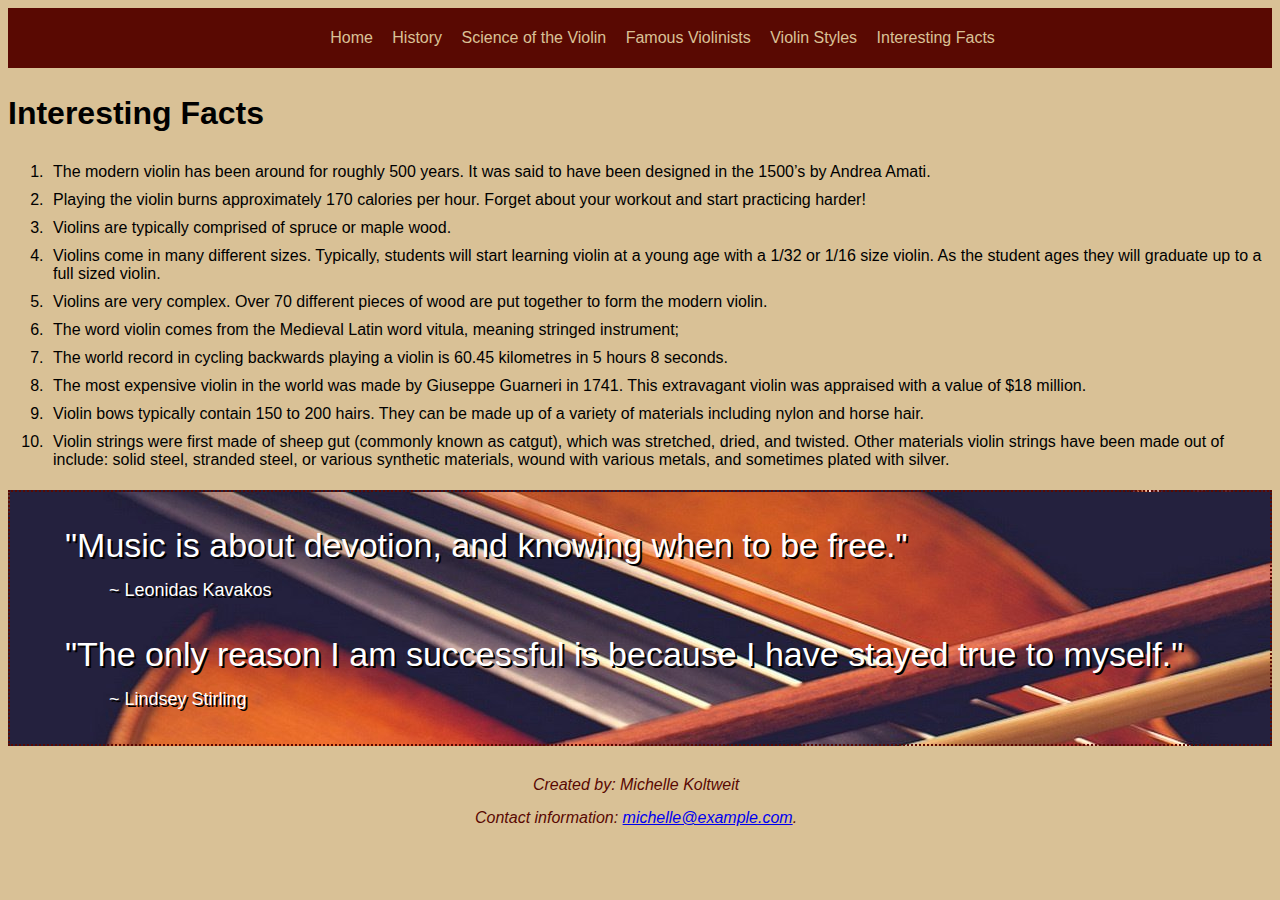
<file: facts.html>
<!DOCTYPE html>
<html lang="en">
        <head>
            <!--REQUIRED 12/9/19 title--> 
            <title>Facts About Violins</title>
            <meta charset="UTF-8">
            <!--REQUIRED 12/9/19 description-->
            <meta name="description" content="Interesting facts about violins">
            <!--REQUIRED 12/9/19 keywords-->
            <meta name="keywords" content="violin, science, music, strings, violinists, facts, interesting">
            <!--REQUIRED 12/9/19 author-->
            <meta name="author" content="Michelle Koltweit">
            <!--REQUIRED 12/9/19 viewport-->
            <meta name="viewport" content="width=device-width, initial-scale=1.0">
            <link href="styles.css" rel="stylesheet" />
        </head>
        
    

    <body>
        <!--REQUIRED 12/9/19 navigation bar-->
        <nav>
            <ul>
                <li><a href="index.html">Home</a></li>
                <li><a href="history.html">History</a></li>
                <li><a href="science.html">Science of the Violin</a></li>
                <li><a href="violinists.html">Famous Violinists</a></li>
                <li><a href="styles.html">Violin Styles</a></li>
                <li><a href="facts.html">Interesting Facts</a></li>
            </ul>
        </nav>
        <!--Main body of page-->
       <main>
           <section class="factsList">
               <h2>Interesting Facts</h2>
                    <ol>
                        <li>The modern violin has been around for roughly 500 years. It was said to have been designed in the 1500’s 
                            by Andrea Amati.</li>
                        <li>Playing the violin burns approximately 170 calories per hour. Forget about your workout and start practicing 
                            harder!</li>
                        <li>Violins are typically comprised of spruce or maple wood.</li>
                        <li>Violins come in many different sizes. Typically, students will start learning violin at a young age with a 
                            1/32 or 1/16 size violin. As the student ages they will graduate up to a full sized violin.</li>
                        <li>Violins are very complex. Over 70 different pieces of wood are put together to form the modern violin.</li>
                        <li>The word violin comes from the Medieval Latin word vitula, meaning stringed instrument;</li>
                        <li>The world record in cycling backwards playing a violin is 60.45 kilometres in 5 hours 8 seconds.</li>
                        <li>The most expensive violin in the world was made by Giuseppe Guarneri in 1741. This extravagant violin was 
                            appraised with a value of $18 million.</li>
                        <li>Violin bows typically contain 150 to 200 hairs. They can be made up of  a variety of materials including 
                            nylon and horse hair.</li>
                        <li>Violin strings were first made of sheep gut (commonly known as catgut), which was stretched, dried, and 
                            twisted. Other materials violin strings have been made out of include: solid steel, stranded steel, or 
                            various synthetic materials, wound with various metals, and sometimes plated with silver.</li>
                    </ol>
               <article>
                   <div class="quotes">
                       <div class="quote">
                            <!--REQUIRED 12/9/19 blockquote -->
                            <blockquote>
                                <p>"Music is about devotion, and knowing when to be free."</p>
                                <p class="factName"> ~ Leonidas Kavakos</p>
                            </blockquote>
                        </div>
                        <div class="quote">
                            <!--REQUIRED 12/9/19 blockquote -->
                            <blockquote>
                                <p>"The only reason I am successful is because I have stayed true to myself."</p>
                                    <p class="factName"> ~ Lindsey Stirling</p>
                            </blockquote>
                        </div>
                    </div>

               </article>

           </section>
       </main>
       <!--REQUIRED 11/11/19 footer-->
       <footer>
        <!-- REQIRED 12/8/19 address -->
        <address>
            <p>Created by: Michelle Koltweit</p>
            <p>Contact information: <a href="mailto:someone@example.com">
            michelle@example.com</a>.</p>
        </address>
      </footer> 
    </body>

</html>
</file>
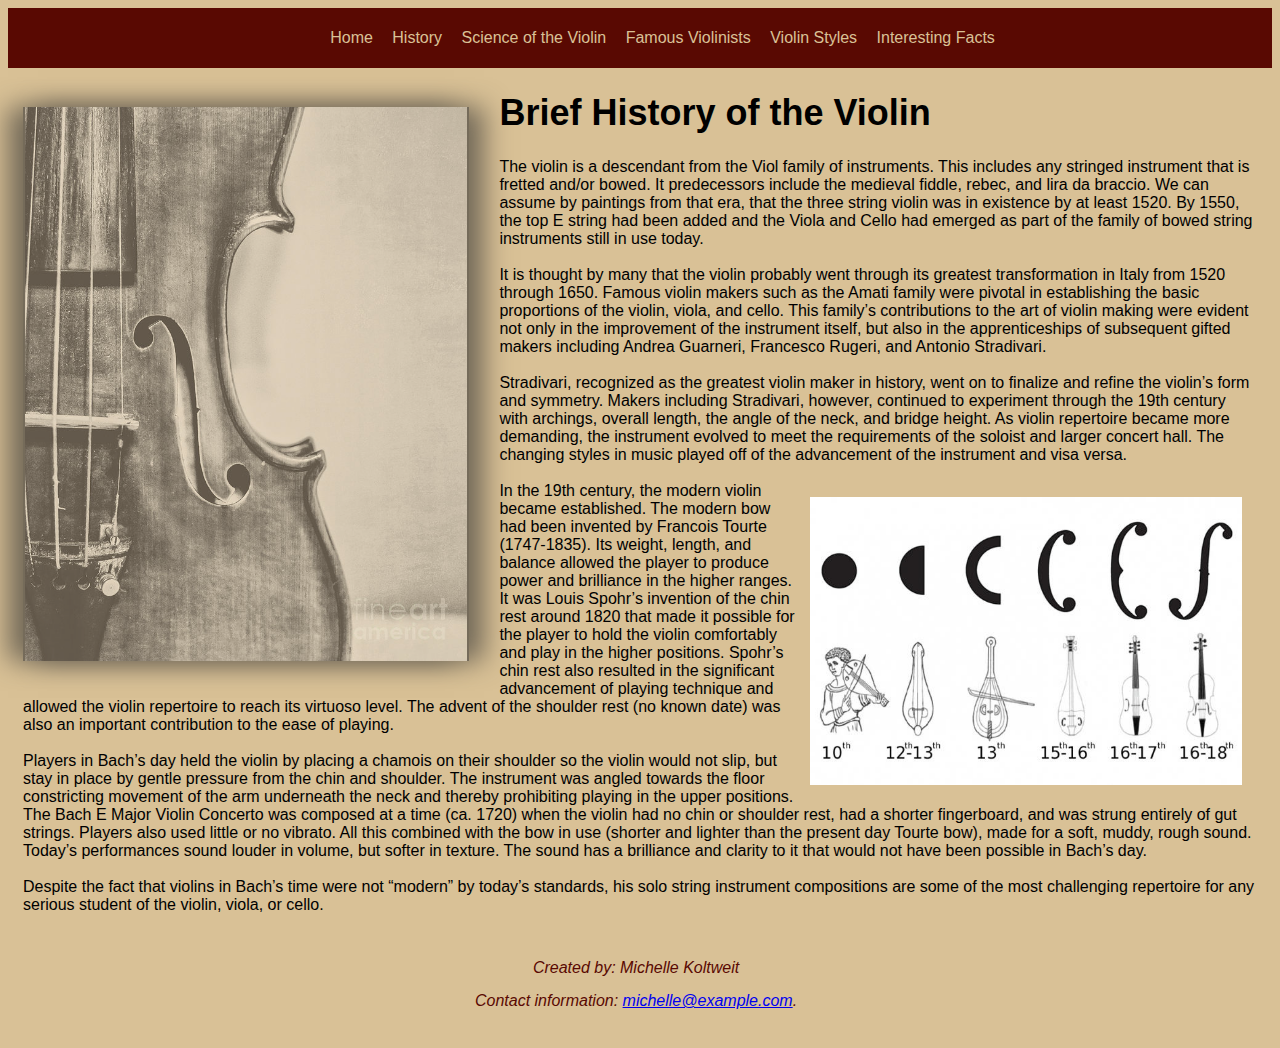
<file: history.html>
<!DOCTYPE html>
<html lang="en">
        <head>
            <!--REQUIRED 12/9/19 title-->
            <title>History of Violins</title>
            <meta charset="UTF-8">
            <!--REQUIRED 12/9/19 description-->
            <meta name="description" content="History about violins">
            <!--REQUIRED 12/9/19 keywords-->
            <meta name="keywords" content="violin, science, music, strings, violinists, history">
            <!--REQUIRED 12/9/19 author-->
            <meta name="author" content="Michelle Koltweit">
            <!--REQUIRED 12/9/19 viewport-->
            <meta name="viewport" content="width=device-width, initial-scale=1.0">
            <link href="styles.css" rel="stylesheet" />
        </head>
        
    

    <body>
        <!--REQUIRED 12/9/19 navigation bar-->
        <nav>
            <ul>
                <li><a href="index.html">Home</a></li>
                <li><a href="history.html">History</a></li>
                <li><a href="science.html">Science of the Violin</a></li>
                <li><a href="violinists.html">Famous Violinists</a></li>
                <li><a href="styles.html">Violin Styles</a></li>
                <li><a href="facts.html">Interesting Facts</a></li>
            </ul>
        </nav>
        <!--Main body of page-->
       <main>
           <section>
               <!--REQUIRED 11/25/19 image-->
               <img class="historyImg vintage" src="images/vintage.jpg" alt="Vintage Violin"/>
                
               <article>
                   
                   <h1>Brief History of the Violin</h1>
                   <p id="historyInfo">
                        The violin is a descendant from the Viol family of instruments. This includes any stringed instrument that 
                        is fretted and/or bowed. It predecessors include the medieval fiddle, rebec, and lira da braccio. We can assume 
                        by paintings from that era, that the three string violin was in existence by at least 1520. By 1550, the top E 
                        string had been added and the Viola and Cello had emerged as part of the family of bowed string instruments still 
                        in use today.<br /><br />
                        It is thought by many that the violin probably went through its greatest transformation in Italy from 1520 through
                        1650. Famous violin makers such as the Amati family were pivotal in establishing the basic proportions of the 
                        violin, viola, and cello. This family’s contributions to the art of violin making were evident not only in the 
                        improvement of the instrument itself, but also in the apprenticeships of subsequent gifted makers including Andrea 
                        Guarneri, Francesco Rugeri, and Antonio Stradivari.<br /><br />
                        Stradivari, recognized as the greatest violin maker in history, went on to finalize and refine the violin’s form 
                        and symmetry. Makers including Stradivari, however, continued to experiment through the 19th century with archings, 
                        overall length, the angle of the neck, and bridge height. As violin repertoire became more demanding, the instrument 
                        evolved to meet the requirements of the soloist and larger concert hall. The changing styles in music played off of 
                        the advancement of the instrument and visa versa.<br /><br /> 
                        <!--REQUIRED 11/25/19 image-->
                        <img class="historyImg" src="images/violinEvolution.jpg" alt="Evolution of the violin"/>
                        In the 19th century, the modern violin became established. The modern bow had been invented by Francois Tourte 
                        (1747-1835). Its weight, length, and balance allowed the player to produce power and brilliance in the higher 
                        ranges. It was Louis Spohr’s invention of the chin rest around 1820 that made it possible for the player to hold 
                        the violin comfortably and play in the higher positions. Spohr’s chin rest also resulted in the significant 
                        advancement of playing technique and allowed the violin repertoire to reach its virtuoso level. The advent of the
                        shoulder rest (no known date) was also an important contribution to the ease of playing.<br /><br />
                        Players in Bach’s day held the violin by placing a chamois on their shoulder so the violin would not slip, but 
                        stay in place by gentle pressure from the chin and shoulder. The instrument was angled towards the floor constricting 
                        movement of the arm underneath the neck and thereby prohibiting playing in the upper positions. The Bach E Major Violin 
                        Concerto was composed at a time (ca. 1720) when the violin had no chin or shoulder rest, had a shorter fingerboard, and 
                        was strung entirely of gut strings. Players also used little or no vibrato. All this combined with the bow in use 
                        (shorter and lighter than the present day Tourte bow), made for a soft, muddy, rough sound. Today’s performances sound 
                        louder in volume, but softer in texture. The sound has a brilliance and clarity to it that would not have been possible 
                        in Bach’s day.<br /><br /> 
                        Despite the fact that violins in Bach’s time were not “modern” by today’s standards, his solo string instrument 
                        compositions are some of the most challenging repertoire for any serious student of the violin, viola, or cello.
                   </p>

               </article>

           </section>
       </main>
       <!--REQUIRED 11/11/19 footer-->
       <footer>
        <!-- REQIRED 12/8/19 address -->
        <address>
            <p>Created by: Michelle Koltweit</p>
            <p>Contact information: <a href="mailto:someone@example.com">
            michelle@example.com</a>.</p>
        </address>
      </footer> 
    </body>

</html>
</file>
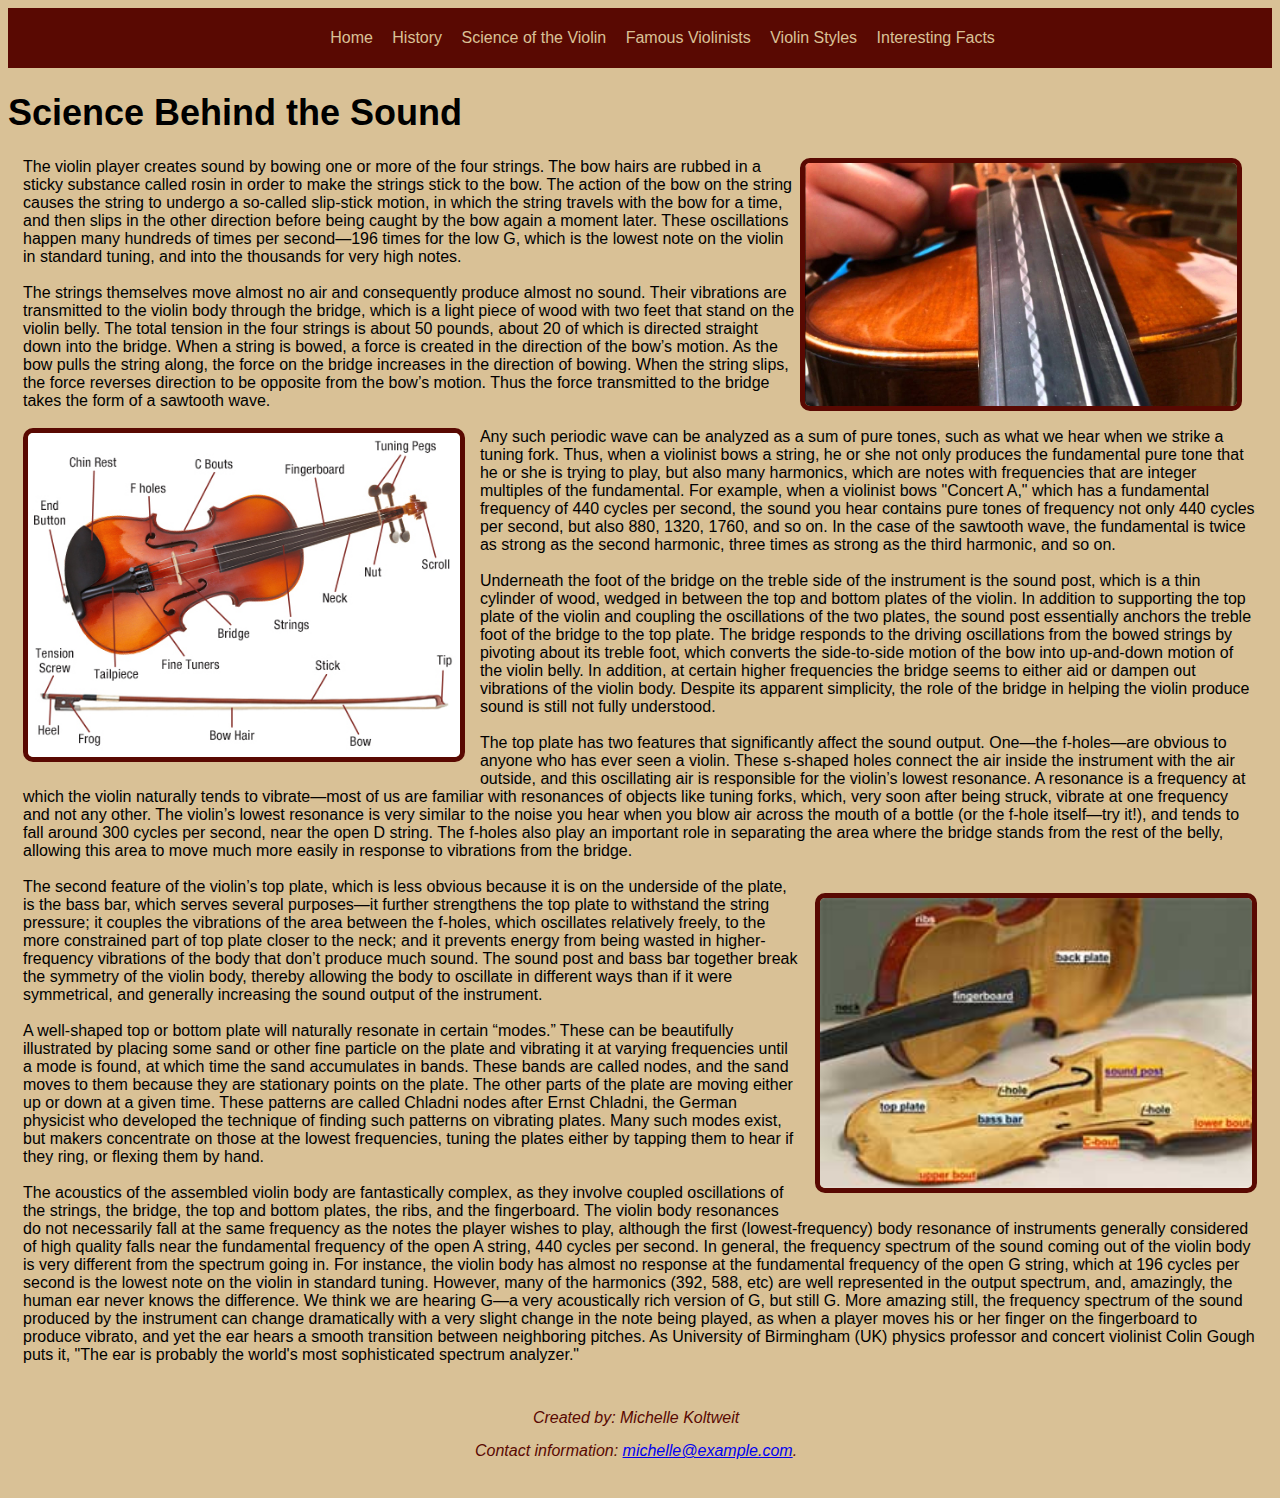
<file: science.html>
<!DOCTYPE html>
<html lang="en">
        <head>
            <!--REQUIRED 12/9/19 title-->
            <title>Science Behind Violins</title>
            <meta charset="UTF-8">
            <!--REQUIRED 12/9/19 description-->
            <meta name="description" content="Science behind violins">
            <!--REQUIRED 12/9/19 keywords-->
            <meta name="keywords" content="violin, science, music, strings, violinists, science">
            <!--REQUIRED 12/9/19 author-->
            <meta name="author" content="Michelle Koltweit">
            <!--REQUIRED 12/9/19 viewport-->
            <meta name="viewport" content="width=device-width, initial-scale=1.0">
            <link href="styles.css" rel="stylesheet" />
        </head>
        
    

    <body>
        <!--REQUIRED 12/9/19 navigation bar-->
        <nav>
            <ul>
                <li><a href="index.html">Home</a></li>
                <li><a href="history.html">History</a></li>
                <li><a href="science.html">Science of the Violin</a></li>
                <li><a href="violinists.html">Famous Violinists</a></li>
                <li><a href="styles.html">Violin Styles</a></li>
                <li><a href="facts.html">Interesting Facts</a></li>
            </ul>
        </nav>
        <!--Main body of page-->
       <main>
           <section>
               <article>
                   <h1>Science Behind the Sound</h1>
                   <p id="scienceInfo">
                       <!--REQUIRED 11/25/19 image-->
                        <img class="scienceImg stringVibrationImg" src="images/stringVibration.jpg" alt="Vibrating String" />
                        The violin player creates sound by bowing one or more of the four strings. The bow hairs are rubbed in a sticky 
                        substance called rosin in order to make the strings stick to the bow. The action of the bow on the string causes 
                        the string to undergo a so-called slip-stick motion, in which the string travels with the bow for a time, and then 
                        slips in the other direction before being caught by the bow again a moment later. These oscillations happen many 
                        hundreds of times per second—196 times for the low G, which is the lowest note on the violin in standard tuning, and 
                        into the thousands for very high notes.<br /><br />
                        The strings themselves move almost no air and consequently produce almost no sound. Their vibrations are 
                        transmitted to the violin body through the bridge, which is a light piece of wood with two feet that stand on 
                        the violin belly. The total tension in the four strings is about 50 pounds, about 20 of which is directed straight 
                        down into the bridge. When a string is bowed, a force is created in the direction of the bow’s motion. As the bow 
                        pulls the string along, the force on the bridge increases in the direction of bowing. When the string slips, the 
                        force reverses direction to be opposite from the bow’s motion. Thus the force transmitted to the bridge takes the 
                        form of a sawtooth wave.<br /><br />
                        <!--REQUIRED 11/25/19 image-->
                        <img class="scienceImg violinPartsImg" src="images/violinParts2.jpg" alt="Parts of the violin" />
                        Any such periodic wave can be analyzed as a sum of pure tones, such as what we hear when we strike a tuning fork. 
                        Thus, when a violinist bows a string, he or she not only produces the fundamental pure tone that  he or she is 
                        trying to play, but also many harmonics, which are notes with frequencies that are integer multiples of the 
                        fundamental. For example, when a violinist bows "Concert A," which has a fundamental frequency of 440 cycles 
                        per second, the sound you hear contains pure tones of frequency not only 440 cycles per second, but also 880, 
                        1320, 1760, and so on. In the case of the sawtooth wave, the fundamental is twice as strong as the second 
                        harmonic, three times as strong as the third harmonic, and so on.<br /><br />
                        Underneath the foot of the bridge on the treble side of the instrument is the sound post, which is a thin 
                        cylinder of wood, wedged in between the top and bottom plates of the violin. In addition to supporting the 
                        top plate of the violin and coupling the oscillations of the two plates, the sound post essentially anchors 
                        the treble foot of the bridge to the top plate. The bridge responds to the driving oscillations from the bowed 
                        strings by pivoting about its treble foot, which converts the side-to-side motion of the bow into up-and-down 
                        motion of the violin belly. In addition, at certain higher frequencies the bridge seems to either aid or dampen 
                        out vibrations of the violin body. Despite its apparent simplicity, the role of the bridge in helping the violin 
                        produce sound is still not fully understood.<br /><br />
                        The top plate has two features that significantly affect the sound output. One—the f-holes—are obvious to anyone 
                        who has ever seen a violin. These s-shaped holes connect the air inside the instrument with the air outside, and 
                        this oscillating air is responsible for the violin’s lowest resonance. A resonance is a frequency at which the 
                        violin naturally tends to vibrate—most of us are familiar with resonances of objects like tuning forks, which, 
                        very soon after being struck, vibrate at one frequency and not any other. The violin’s lowest resonance is very 
                        similar to the noise you hear when you blow air across the mouth of a bottle (or the f-hole itself—try it!), and 
                        tends to fall around 300 cycles per second, near the open D string. The f-holes also play an important role in 
                        separating the area where the bridge stands from the rest of the belly, allowing this area to move much more 
                        easily in response to vibrations from the bridge.<br /><br />
                        <!--REQUIRED 11/25/19 image-->
                        <img class="scienceImg violinInteriorImg" src="images/violinInterior.jpg" alt="Interior of the violin" />
                        The second feature of the violin’s top plate, which is less obvious because it is on the underside of the plate, 
                        is the bass bar, which serves several purposes—it further strengthens the top plate to withstand the string 
                        pressure; it couples the vibrations of the area between the f-holes, which oscillates relatively freely, to the 
                        more constrained part of top plate closer to the neck; and it prevents energy from being wasted in higher-frequency 
                        vibrations of the body that don’t produce much sound. The sound post and bass bar together break the symmetry of the 
                        violin body, thereby allowing the body to oscillate in different ways than if it were symmetrical, and generally 
                        increasing the sound output of the instrument.<br /><br />
                        A well-shaped top or bottom plate will naturally resonate in certain “modes.” These can be beautifully illustrated 
                        by placing some sand or other fine particle on the plate and vibrating it at varying frequencies until a mode is 
                        found, at which time the sand accumulates in bands. These bands are called nodes, and the sand moves to them because 
                        they are stationary points on the plate. The other parts of the plate are moving either up or down at a given time. 
                        These patterns are called Chladni nodes after Ernst Chladni, the German physicist who developed the technique of 
                        finding such patterns on vibrating plates. Many such modes exist, but makers concentrate on those at the lowest 
                        frequencies, tuning the plates either by tapping them to hear if they ring, or flexing them by hand.<br /><br />
                        The acoustics of the assembled violin body are fantastically complex, as they involve coupled oscillations of 
                        the strings, the bridge, the top and bottom plates, the ribs, and the fingerboard. The violin body resonances 
                        do not necessarily fall at the same frequency as the notes the player wishes to play, although the first 
                        (lowest-frequency) body resonance of instruments generally considered of high quality falls near the fundamental 
                        frequency of the open A string, 440 cycles per second. In general, the frequency spectrum of the sound coming 
                        out of the violin body is very different from the spectrum going in. For instance, the violin body has almost 
                        no response at the fundamental frequency of the open G string, which at 196 cycles per second is the lowest 
                        note on the violin in standard tuning. However, many of the harmonics (392, 588, etc) are well represented 
                        in the output spectrum, and, amazingly, the human ear never knows the difference. We think we are hearing 
                        G—a very acoustically rich version of G, but still G. More amazing still, the frequency spectrum of the 
                        sound produced by the instrument can change dramatically with a very slight change in the note being played, 
                        as when a player moves his or her finger on the fingerboard to produce vibrato, and yet the ear hears a 
                        smooth transition between neighboring pitches. As University of Birmingham (UK) physics professor and 
                        concert violinist Colin Gough puts it, "The ear is probably the world's most sophisticated spectrum analyzer."
                   </p>  
               </article>

           </section>
       </main>
       <!--REQUIRED 11/11/19 footer-->
       <footer>
        <!-- REQIRED 12/8/19 address -->
        <address>
            <p>Created by: Michelle Koltweit</p>
            <p>Contact information: <a href="mailto:someone@example.com">
            michelle@example.com</a>.</p>
        </address>
      </footer> 
    </body>

</html>
</file>
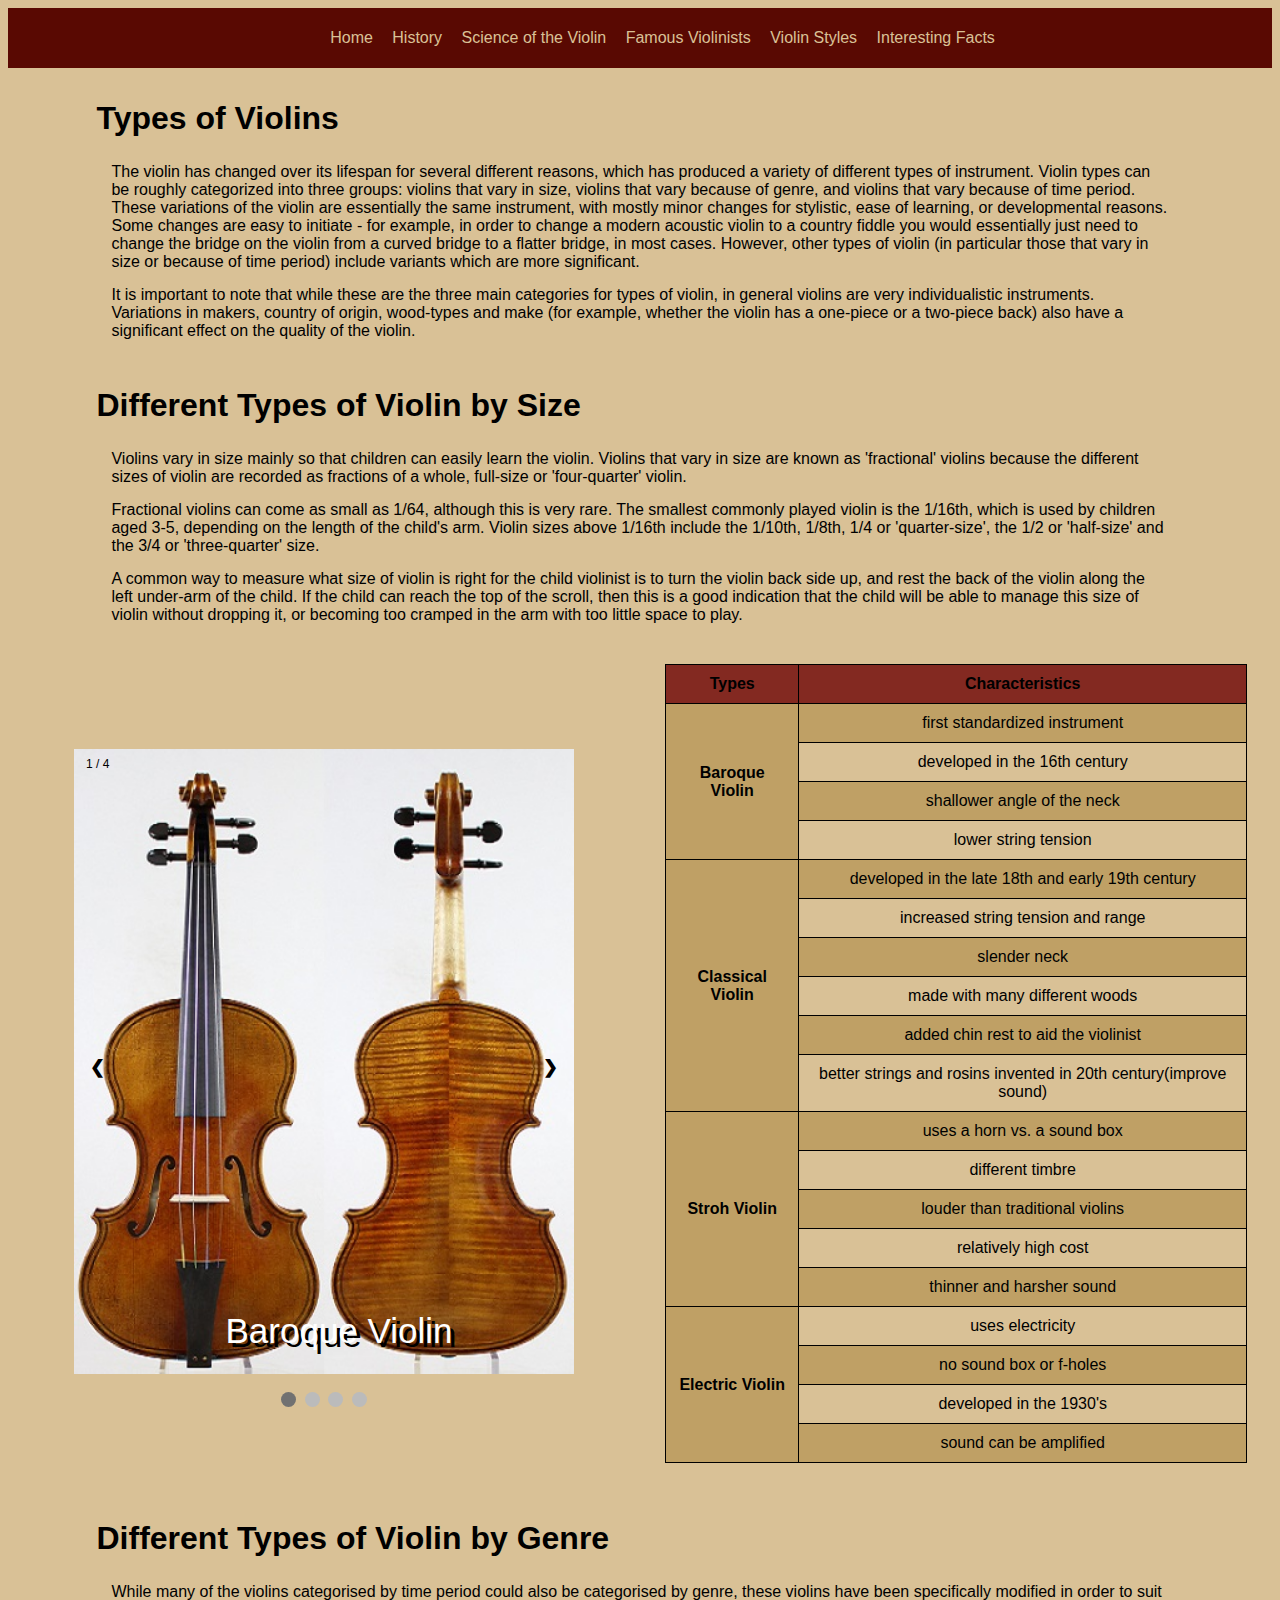
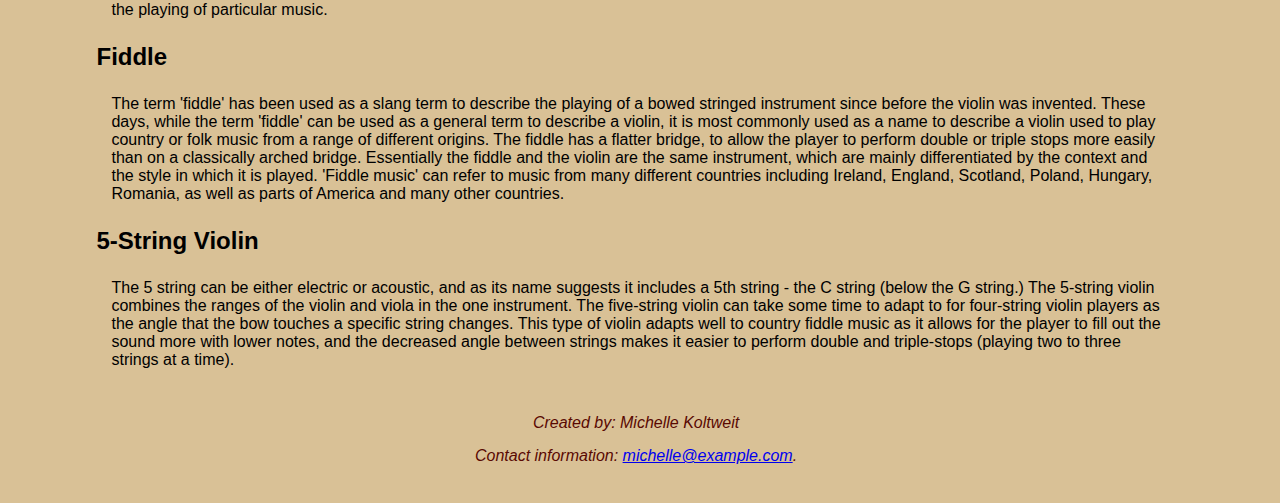
<file: styles.html>
<!DOCTYPE html>
<html lang="en">
        <head>
            <!--REQUIRED 12/9/19 title-->
            <title>Styles of Violins</title>
            <meta charset="UTF-8">
            <!--REQUIRED 12/9/19 description-->
            <meta name="description" content="Styles of violins">
            <!--REQUIRED 12/9/19 keywords-->
            <meta name="keywords" content="violin, science, music, strings, violinists, styles, design, materials">
            <!--REQUIRED 12/9/19 author-->
            <meta name="author" content="Michelle Koltweit">
            <!--REQUIRED 12/9/19 viewport-->
            <meta name="viewport" content="width=device-width, initial-scale=1.0">
            <link href="styles.css" rel="stylesheet" />
        </head>
        
    

    <body>
        <!--REQUIRED 12/9/19 navigation bar-->
        <nav>
            <ul>
                <li><a href="index.html">Home</a></li>
                <li><a href="history.html">History</a></li>
                <li><a href="science.html">Science of the Violin</a></li>
                <li><a href="violinists.html">Famous Violinists</a></li>
                <li><a href="styles.html">Violin Styles</a></li>
                <li><a href="facts.html">Interesting Facts</a></li>
            </ul>
        </nav>
        
        <!--Main body of page-->
       <main>
           <section>
               <article class="informationText">
                   <div class="infoText">
                        <h2>Types of Violins</h2>
                        <p>The violin has changed over its lifespan for several different reasons, which has produced a variety of different 
                        types of instrument. Violin types can be roughly categorized into three groups: violins that vary in size, violins 
                        that vary because of genre, and violins that vary because of time period. These variations of the violin are 
                        essentially the same instrument, with mostly minor changes for stylistic, ease of learning, or developmental 
                        reasons. Some changes are easy to initiate - for example, in order to change a modern acoustic violin to a country 
                        fiddle you would essentially just need to change the bridge on the violin from a curved bridge to a flatter bridge, 
                        in most cases. However, other types of violin (in particular those that vary in size or because of time period) 
                        include variants which are more significant.</p>

                        <p>It is important to note that while these are the three main categories for types of violin, in general violins are 
                        very individualistic instruments. Variations in makers, country of origin, wood-types and make (for example, whether 
                        the violin has a one-piece or a two-piece back) also have a significant effect on the quality of the violin. </p>
                    </div>
                    <div class="infoText">
                        <h2>Different Types of Violin by Size</h2>
                        <p>Violins vary in size mainly so that children can easily learn the violin. Violins that vary in size are known 
                            as 'fractional' violins because the different sizes of violin are recorded as fractions of a whole, full-size 
                            or 'four-quarter' violin.</p>

                        <p>Fractional violins can come as small as 1/64, although this is very rare. The smallest commonly played violin is 
                            the 1/16th, which is used by children aged 3-5, depending on the length of the child's arm. Violin sizes above 
                            1/16th include the 1/10th, 1/8th, 1/4 or 'quarter-size', the 1/2 or 'half-size' and the 3/4 or 'three-quarter' 
                            size.</p>

                        <p>A common way to measure what size of violin is right for the child violinist is to turn the violin back side 
                            up, and rest the back of the violin along the left under-arm of the child. If the child can reach the top of 
                            the scroll, then this is a good indication that the child will be able to manage this size of violin without 
                            dropping it, or becoming too cramped in the arm with too little space to play.</p>
                    </div>
               </article>
               <div class="instrumentsContainer">
                   <div class="instrumentsContent">

                        <div class="timePeriod">
                                <!--REQUIRED 12/9/19 table-->
                                <table class="stringedInstruments">
                                    <thead>
                                        <th class="tableHeading">Types</th>
                                        <th class="tableHeading">Characteristics</th>
                                    </thead>
                                    <tr>
                                        <th rowspan="5" class="violinType">Baroque Violin</th>
                                        <tr>
                                            <td class="odd">first standardized instrument</td>
                                        </tr>
                                        <tr>
                                            <td>developed in the 16th century</td>
                                        </tr>
                                        <tr>
                                            <td class="odd">shallower angle of the neck</td>
                                        </tr>
                                        <tr>
                                            <td>lower string tension</td>
                                        </tr>
                                    </tr>
                                    <tr>
                                        <th rowspan="7" class="violinType">Classical Violin</th>
                                        <tr>
                                            <td class="odd">developed in the late 18th and early 19th century</td>
                                        </tr>
                                        <tr>
                                            <td>increased string tension and range</td>
                                        </tr>
                                        <tr>
                                            <td class="odd">slender neck</td>
                                        </tr>
                                        <tr>
                                            <td>made with many different woods</td>
                                        </tr>
                                        <tr>
                                            <td class="odd">added chin rest to aid the violinist</td>
                                        </tr>
                                        <tr>
                                            <td>better strings and rosins invented in 20th century(improve sound)</td>
                                        </tr>
                                    </tr>
                                    <tr>
                                        <th rowspan="6" class="violinType">Stroh Violin</th>
                                        <tr>
                                            <td class="odd">uses a horn vs. a sound box</td>
                                        </tr>
                                        <tr>
                                            <td>different timbre</td>
                                        </tr>
                                        <tr>
                                            <td class="odd">louder than traditional violins</td>
                                        </tr>
                                        <tr>
                                            <td>relatively high cost</td>
                                        </tr>
                                        <tr>
                                            <td class="odd">thinner and harsher sound</td>
                                        </tr>
                                    </tr>
                                    <tr>
        
                                        <th rowspan="5" class="violinType">Electric Violin</th>
                                        <tr>
                                            <td>uses electricity</td>
                                        </tr>
                                        <tr>
                                            <td class="odd">no sound box or f-holes</td>
                                        </tr>
                                        <tr>
                                            <td>developed in the 1930's</td>
                                        </tr>
                                        <tr>
                                            <td class="odd">sound can be amplified</td>
                                        </tr>
                                    </tr>
                                    
                                </table>
                            </div>
                   </div>
                   <div class="instrumentsContent">
                        <!-- Slideshow container -->
                        <div class="slideshow-container">

                                <div class="mySlides fade">
                                  <div class="numbertext">1 / 4</div>
                                  <img src="images/baroqueViolin.jpg" alt="Baroque Violin" style="width:100%">
                                  <div class="text">Baroque Violin</div>
                                </div>
                                
                                <div class="mySlides fade">
                                  <div class="numbertext">2 / 4</div>
                                  <img src="images/classicalViolin.jpg" alt="Classical Violin" style="width:100%">
                                  <div class="text">Classical Violin</div>
                                </div>
                                
                                <div class="mySlides fade">
                                  <div class="numbertext">3 / 4</div>
                                  <img src="images/strohViolin.jpg" alt="Stroh Violin" style="width:100%">
                                  <div class="text">Stroh Violin</div>
                                </div>

                                <div class="mySlides fade">
                                    <div class="numbertext">4 / 4</div>
                                    <img src="images/electricViolin.jpg" alt="Electric Violin" style="width:100%">
                                    <div class="text">Electric Violin</div>
                                </div>

                                <a class="prev" onclick="plusSlides(-1)">&#10094;</a>
                                <a class="next" onclick="plusSlides(1)">&#10095;</a>
                                
                                </div>
                                <br>
                                
                                <div style="text-align:center">
                                  <span class="dot" onclick="currentSlide(1)"></span> 
                                  <span class="dot" onclick="currentSlide(2)"></span> 
                                  <span class="dot" onclick="currentSlide(3)"></span> 
                                  <span class="dot" onclick="currentSlide(4)"></span> 
                                </div>
                   </div>
               </div>
               
                <script>
                    var slideIndex = 1;
                    showSlides(slideIndex);

                    // Next/previous controls
                    function plusSlides(n) {
                        showSlides(slideIndex += n);
                    }
                    // Thumbnail image controls
                    function currentSlide(n) {
                        showSlides(slideIndex = n);
                    }
                    function showSlides(n) {
                        var i;
                        var slides = document.getElementsByClassName("mySlides");
                        var dots = document.getElementsByClassName("dot");

                        if (n > slides.length) {
                            slideIndex = 1;
                        }
                        if (n < 1) {
                            slideIndex = slides.length;
                        }
                        for (i = 0; i < slides.length; i++) {
                            slides[i].style.display = "none";
                        }
                        for (i = 0; i < dots.length; i++) {
                            dots[i].className = dots[i].className.replace(" active", "");
                        }
                        slides[slideIndex-1].style.display = "block";
                        dots[slideIndex-1].className += " active";
}

                </script>
                <article>
                        <div class="infoText">
                            <h2>Different Types of Violin by Genre</h2>
                            <p>
                                    While many of the violins categorised by time period could also be categorised by genre, these violins 
                                    have been specifically modified in order to suit the playing of particular music.
                            </p>
                            <h3>Fiddle</h3>
                            <p>The term 'fiddle' has been used as a slang term to describe the playing of a bowed stringed instrument since 
                                before the violin was invented. These days, while the term 'fiddle' can be used as a general term to describe 
                                a violin, it is most commonly used as a name to describe a violin used to play country or folk music from a 
                                range of different origins. The fiddle has a flatter bridge, to allow the player to perform double or triple 
                                stops more easily than on a classically arched bridge. Essentially the fiddle and the violin are the same 
                                instrument, which are mainly differentiated by the context and the style in which it is played. 'Fiddle music' 
                                can refer to music from many different countries including Ireland, England, Scotland, Poland, Hungary, 
                                Romania, as well as parts of America and many other countries.</p>
                            <h3>5-String Violin</h3>
                            <p>The 5 string can be either electric or acoustic, and as its name suggests it includes a 5th string - the C 
                                string (below the G string.) The 5-string violin combines the ranges of the violin and viola in the one 
                                instrument. The five-string violin can take some time to adapt to for four-string violin players as the angle 
                                that the bow touches a specific string changes. This type of violin adapts well to country fiddle music as it 
                                allows for the player to fill out the sound more with lower notes, and the decreased angle between strings 
                                makes it easier to perform double and triple-stops (playing two to three strings at a time).</p>
                        </div>
                    </article>
           </section>
       </main>
       <!--REQUIRED 11/11/19 footer-->
       <footer>
        <!-- REQIRED 12/8/19 address -->
            <address>
                <p>Created by: Michelle Koltweit</p>
                <p>Contact information: <a href="mailto:someone@example.com">
                michelle@example.com</a>.</p>
            </address>
      </footer> 
    </body>

</html>
</file>
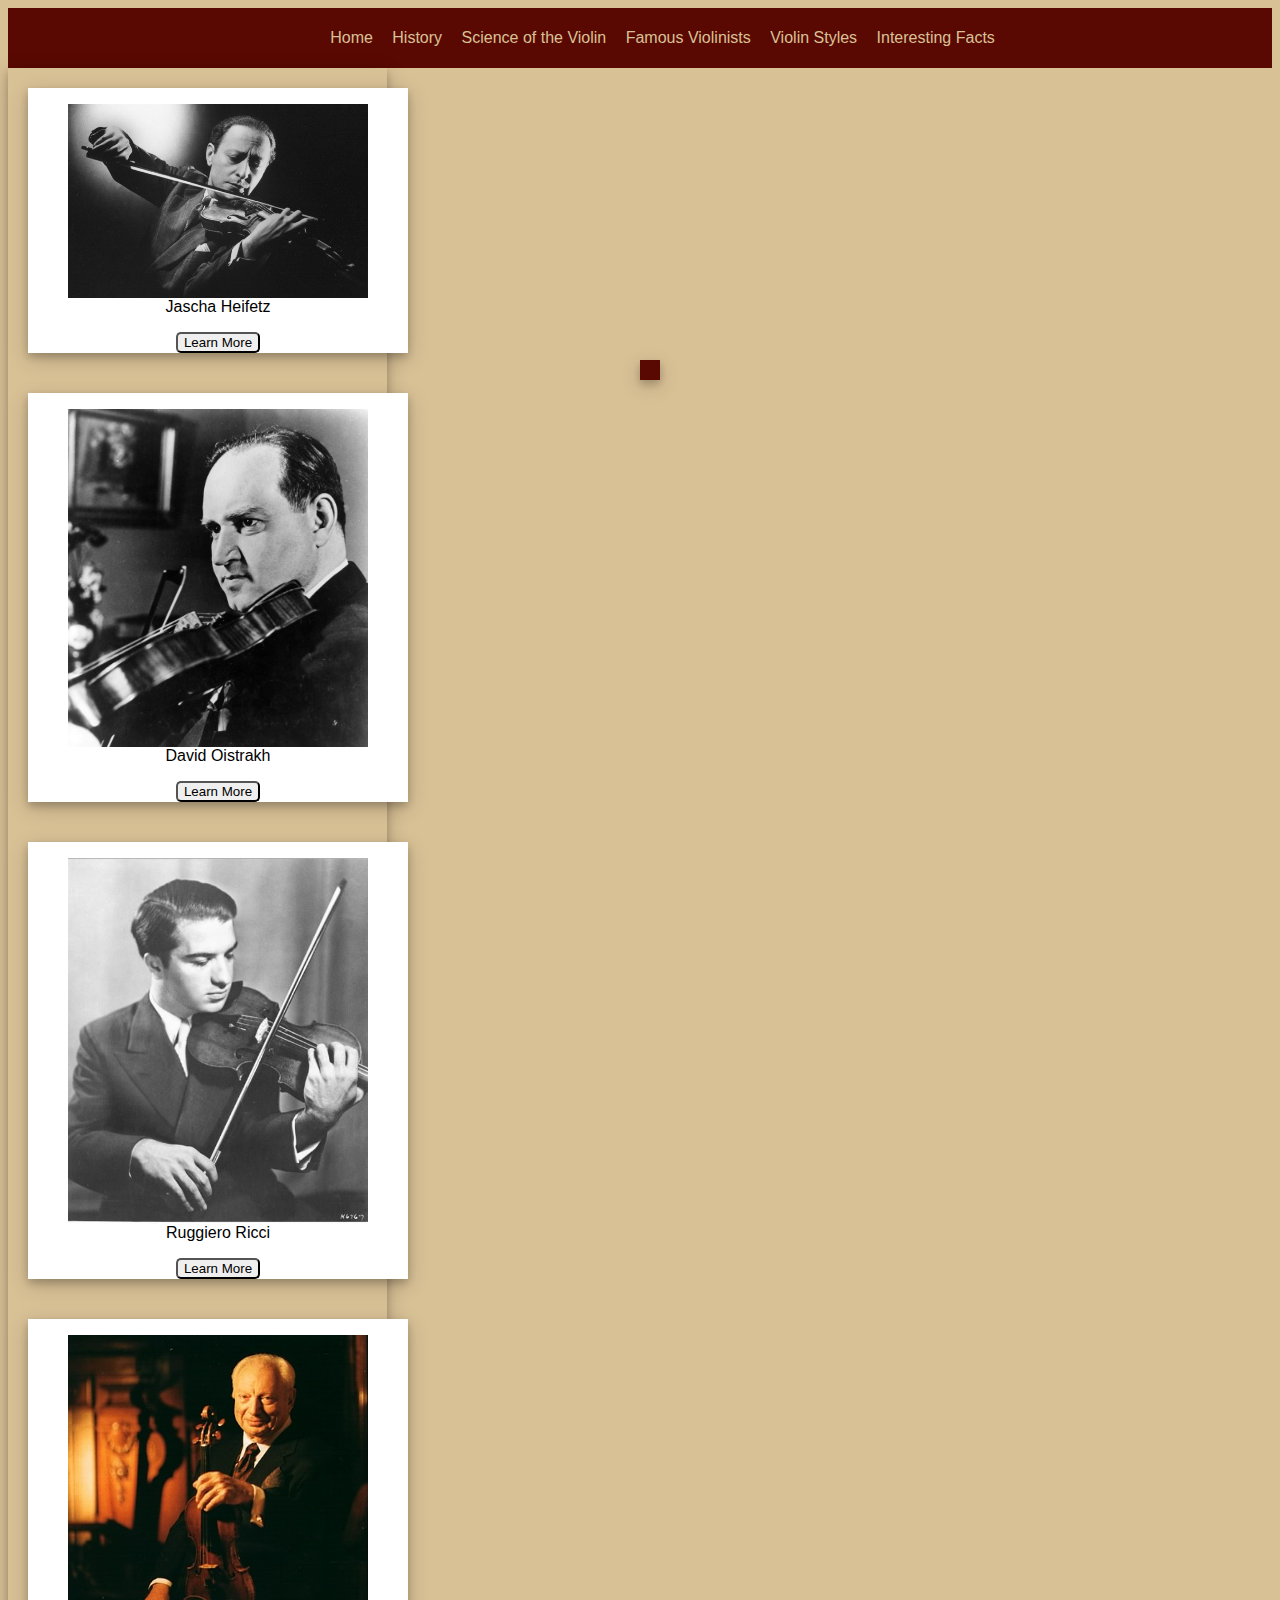
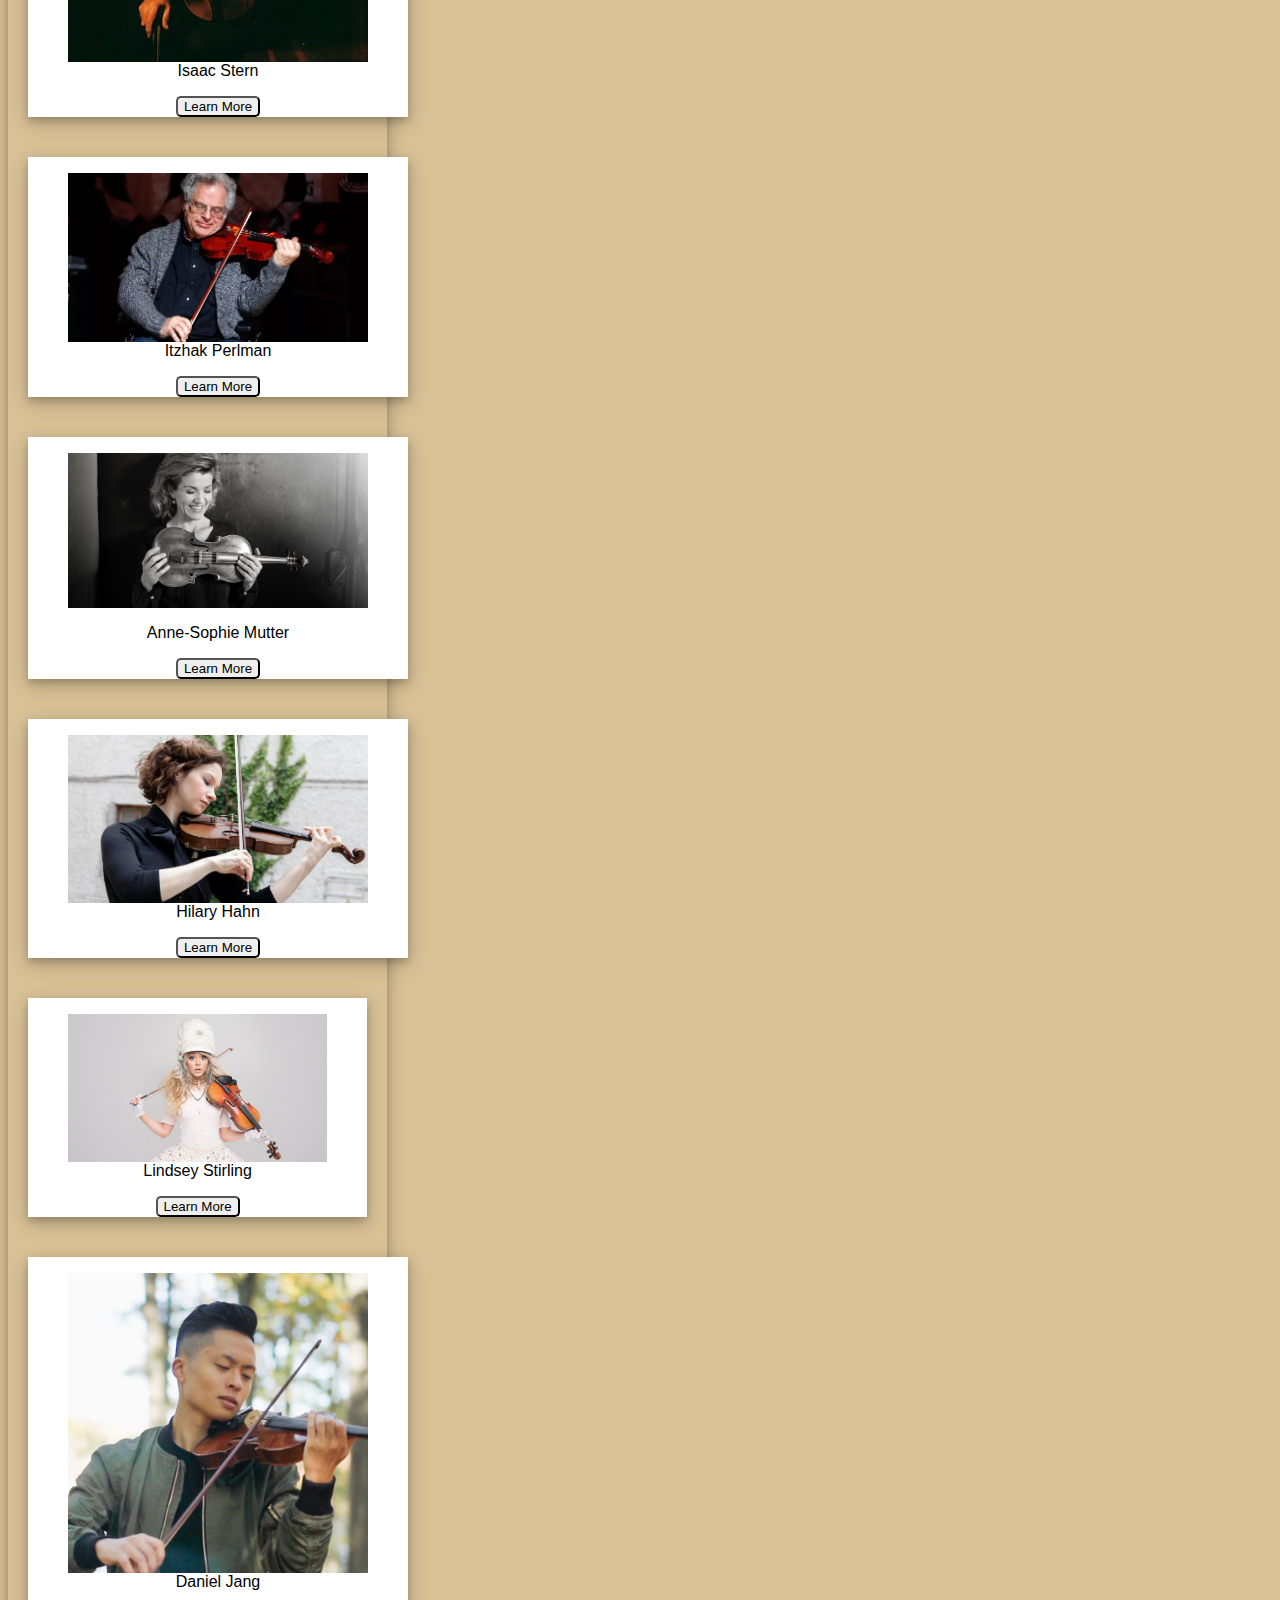
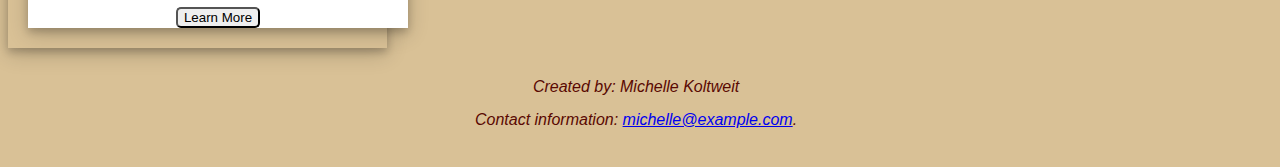
<file: violinists.html>
<!DOCTYPE html>
<html lang="en">
        <head>
            <!--REQUIRED 12/9/19 title-->
            <title>Famous Violinists</title>
            <meta charset="UTF-8">
            <!--REQUIRED 12/9/19 description-->
            <meta name="description" content="Famous violinists">
            <!--REQUIRED 12/9/19 keywords-->
            <meta name="keywords" content="violin, science, music, strings, violinists, famous, lindsey stirling">
            <!--REQUIRED 12/9/19 author-->
            <meta name="author" content="Michelle Koltweit">
            <!--REQUIRED 12/9/19 viewport-->
            <meta name="viewport" content="width=device-width, initial-scale=1.0">
            <link href="styles.css" rel="stylesheet" />
            <script src="myCode.js"></script>
            <script src="https://code.jquery.com/jquery-3.1.1.min.js"
            integrity="sha256-hVVnYaiADRTO2PzUGmuLJr8BLUSjGIZsDYGmIJLv2b8="
            crossorigin="anonymous"></script>
        </head>
        
    

    <body>
        <!--REQUIRED 12/9/19 navigation bar-->
        <nav>
            <ul>
                <li><a href="index.html">Home</a></li>
                <li><a href="history.html">History</a></li>
                <li><a href="science.html">Science of the Violin</a></li>
                <li><a href="violinists.html">Famous Violinists</a></li>
                <li><a href="styles.html">Violin Styles</a></li>
                <li><a href="facts.html">Interesting Facts</a></li>
            </ul>
        </nav>
        <!--Main body of page-->
       <main>
           <section>
               <div class="artists">
                   <div class="artist">
                        <!--REQUIRED 12/9/19 figure and figcaption-->
                    <figure>
                        <!--REQUIRED 11/25/19 image-->
                        <img id="heifetzImg" src="images/jaschaHeifetz.jpg" alt="Jascha Heifetz" />
                        <figcaption>Jascha Heifetz</figcaption>
                    </figure>
                    <input type="button" id="heifetzInfo" value="Learn More" onclick="showBio(this.id)" />  
                    </div> 
                    <div class="artist">
                        
                        <!--REQUIRED 12/9/19 figure and figcaption-->
                    <figure>
                        <!--REQUIRED 11/25/19 image-->
                        <img id="oistrakhImg" src="images/davidOistrakh.jpg" alt="David Oistrakh" />
                        <figcaption>David Oistrakh</figcaption>
                   </figure>
                   <input type="button" id="oistrakhInfo" value="Learn More" onclick="showBio(this.id)" />  

                    </div>
                    <div class="artist">
                        
                        <!--REQUIRED 12/9/19 figure and figcaption-->
                    <figure>
                        <!--REQUIRED 11/25/19 image-->
                        <img id="ricciImg" src="images/ruggieroRicci.jpg" alt="Ruggiero Ricci" />
                        <figcaption>Ruggiero Ricci</figcaption>
                   </figure>
                   <input type="button" id="ricciInfo" value="Learn More" onclick="showBio(this.id)" />  

                    </div>
                    <div class="artist">
                        
                        <!--REQUIRED 12/9/19 figure and figcaption-->
                    <figure>
                        <!--REQUIRED 11/25/19 image-->
                        <img id="sternImg" src="images/isaacStern.jpg" alt="Isaac Stern" />
                        <figcaption>Isaac Stern</figcaption>
                    </figure>
                    <input type="button" id="sternInfo" value="Learn More" onclick="showBio(this.id)" />  

                    </div> 
                    <div class="artist">
                        
                        <!--REQUIRED 12/9/19 figure and figcaption-->
                    <figure>
                        <!--REQUIRED 11/25/19 image-->
                        <img id="perlmanImg" src="images/itzhakPerlman.jpg" alt="Itzhak Perlman" />
                        <figcaption>Itzhak Perlman</figcaption>
                   </figure>
                   <input type="button" id="perlmanInfo" value="Learn More" onclick="showBio(this.id)" />  

                    </div>
                    <div class="artist">
                        
                        <!--REQUIRED 12/9/19 figure and figcaption-->
                    <figure>
                        <!--REQUIRED 11/25/19 image-->
                        <img id="mutterImg" src="images/anneSophieMutter.jpg" alt="Anne-Sophie Mutter" />
                        <figure>Anne-Sophie Mutter</figure>
                   </figure>
                   <input type="button" id="mutterInfo" value="Learn More" onclick="showBio(this.id)" />  

                    </div>
                    <div class="artist">
                        
                        <!--REQUIRED 12/9/19 figure and figcaption-->
                    <figure>
                        <!--REQUIRED 11/25/19 image-->
                        <img id="hahnImg" src="images/hilaryHahn.jpg" alt="Hilary Hahn" />
                        <figcaption>Hilary Hahn</figcaption>
                    </figure>
                    <input type="button" id="hahnInfo" value="Learn More" onclick="showBio(this.id)" />  

                    </div> 
                    <div class="artist">
                        
                        <!--REQUIRED 12/9/19 figure and figcaption-->
                    <figure>
                        <!--REQUIRED 11/25/19 image-->
                        <img id="stirlingImg" src="images/lindseyStirling.jpg" alt="Lindsey Stirling" />
                        <figcaption>Lindsey Stirling</figcaption>
                   </figure>
                   <input type="button" id="stirlingInfo" value="Learn More" onclick="showBio(this.id)" />  

                    </div>
                    <div class="artist">
                        
                        <!--REQUIRED 12/9/19 figure and figcaption-->
                    <figure>
                        <!--REQUIRED 11/25/19 image-->
                        <img id="jangImg" src="images/danielJang.jpg" alt="Daniel Jang" />
                        <figcaption>Daniel Jang</figcaption>
                   </figure>
                   <input type="button" id="jangInfo" value="Learn More" onclick="showBio(this.id)" />  

                    </div>
               </div>
               <div id="artistInfo"></div>
            
           </section>
           <div class="artistBio" id="showBio"></div>

       </main>
       <!--REQUIRED 11/11/19 footer-->
       <footer>
            <!-- REQIRED 12/8/19 address -->
            <address>
                <p>Created by: Michelle Koltweit</p>
                <p>Contact information: <a href="mailto:someone@example.com">
                michelle@example.com</a>.</p>
            </address>
      </footer> 
    </body>

</html>
</file>
<file: styles.css>
body {
    background-color: #D9C196;
    font-family: "arial";
    color: black;
}

/* navigation bar */
nav {
    background-color: #590902;
    padding: 5px;
    text-align: center;
}
nav li {
    display: inline-block;
    margin-left: 5px;
    
}
nav li a {
    padding: 5px;
    text-decoration: none;
    color: #D9C196;
}
 /* REQUIRED 12/8/19 pseudo-element */
nav li a:hover {
    text-decoration: underline;
    color: #D9C196;  
}
/* main body */
h1 {
    font-size: 36px;
}
p {
    margin: 15px;
}
#aboutDescription {
    text-align: left;
    padding-top: 25px;
}
#historyInfo {
    text-align: left;   
}
/* REQUIRED 12/9/19 border */
.quotes {
    background:url(images/background.jpg);
    border: 2px dotted #590902;
}
.quotes blockquote {
    color:white;
    text-shadow: 2px 2px black;
    font-size:34px;
}
.factName {
    font-size:18px;
    margin-left:5%;
}
/* form */
form {
    left: 0;
    bottom: 80px;
    width: 100%;
    text-align: center;
    background-color: #590902;
    color: #D9C196;
    padding: 15px;
    margin-top: 15px;
}
input {
    border-radius: 5px;
}
::placeholder {
    padding: 5px;
}

/* footer */
footer {
    position: relative;
    left: 0;
    bottom: 0;
    width: 97%;
    color: #590902;
    text-align: center;
    padding: 15px;
    padding-right:30px;
    overflow: hidden;
  }
/* images */
.indexContent {
    float: left;
}
.indexContent article {
    float:left;
}
.generalImage img {
    border-radius: 8px;
    width: 100%;
    display:block;
    height: auto;
    padding:15px;

}

.violinPartsImg {
    border: 5px solid #590902;
    border-radius: 10px;
    float: left;
    margin-right: 15px;
    margin-bottom: 15px;  
}
/* REQUIRED 12/8/19 pseudo-element */
.violinPartsImg:hover {
    transform: scale(1.5);
    display: block;
    margin-left: 50px;
}
.violinInteriorImg {
    border: 5px solid #590902;
    border-radius: 10px;
    float: right;
    margin-left: 15px;
    margin-top: 15px;
    margin-bottom: 15px;
}
/* REQUIRED 12/8/19 pseudo-element */
.violinInteriorImg:hover {
    transform: scale(1.5);
    display: block;
    margin-right: 50px;
}
.stringVibrationImg {
    border: 5px solid #590902;
    border-radius: 10px;
    float: right;
    margin-right: 15px;
}
/* REQUIRED 12/8/19 pseudo-element */
.stringVibrationImg:hover {
    transform: scale(1.5);
    display: block;
    margin-right: 50px;
}
    /* REQUIRED 11/25/19 advanced image styling */
.historyImg.vintage{
    float: left;
    margin-right: 30px;
    margin-bottom: 20px;
    opacity: 0.6;
    border-left: 2px solid rgb(51, 51,51);
    border-right: 2px solid rgb(51, 51,51);
    box-shadow: rgb(51, 51,51) 15px 0px 25px,
                rgb(51, 51,51) -15px 0px 25px;
}
.scienceImg {
    width:35%;
}
.historyImg {
    float:right;
    margin:15px;
    width:35%;
}

.header-background {
    background-image: url("images/background.jpg");
    padding: 50px;
}

.header-background h1 {
    background:white;
    padding:15px;
    border-radius:10px;
    border: 2px solid black;
}
#stirlingImg {
    width: 100%;
}
div.artists {
    width: 30%;
    box-shadow: 0 4px 8px 0 rgba(0, 0, 0, 0.2), 
                0 6px 20px 0 rgba(0, 0, 0, 0.19);
  }
div#stirling {
    text-align: center;
    padding: 10px 20px;
  }
/* violinists images */
div.artists {
    text-align: center;
    clear: both;
  }
.artists .artist {
    display: inline-block;
    text-align: center;
    background-color: white;
    box-shadow: 0 4px 8px 0 rgba(0, 0, 0, 0.2), 
                0 6px 20px 0 rgba(0, 0, 0, 0.19);
    margin: 20px;
}
.artist img {
    width: 300px;
    height: auto;
}
.artistBio {
    padding: 10px;
    color: #D9C196;
    background: #590902;
    box-shadow: 0 4px 8px 0 rgba(0, 0, 0, 0.2), 
                0 6px 20px 0 rgba(0, 0, 0, 0.19);
    text-align: left;
    margin-left: 20%;
    margin-right: 20%;
    margin-bottom: 15px;
}
#showBio { 
    position:fixed;
    top:40%;
    left:30%;
}
/* video */
video {
    padding:20px;
    width: 100%;
    float: left;
}
/*REQUIRED 12/9/19 table */

table, th, td {
    border: 1px solid black;
    padding: 10px;
    text-align: center;
    border-collapse: collapse;
}
.odd {
    background-color: #BFA065;
}
.tableHeading {
    background-color:#832921;
}
.violinType {
    background-color: #BFA065;
}

table {
    margin: 25px;
}
/* list */
.factsList li {
    padding:5px;
}

/********** Slideshow Code *****************/
.mySlides {
    display: none;
    margin-top:110px;
}
img {vertical-align: middle;}

/* Slideshow container */
.slideshow-container {
  max-width: 500px;
  position: relative;
  margin: auto;
}

/* Next & previous buttons */
.prev, .next {
  cursor: pointer;
  position: absolute;
  top: 50%;
  width: auto;
  padding: 16px;
  margin-top: -22px;
  color: black;
  font-weight: bold;
  font-size: 18px;
  transition: 0.6s ease;
  border-radius: 0 3px 3px 0;
  user-select: none;
}

/* Position the "next button" to the right */
.next {
  right: 0;
  border-radius: 3px 0 0 3px;
}

/* On hover, add a black background color with a little bit see-through */
.prev:hover, .next:hover {
  background-color: rgba(0,0,0,0.8);
}

/* Caption text */
.text {
    text-shadow: 4px 4px black;
    color: white;
    font-size: 35px;
    padding: 15px;
    position: absolute;
    bottom: 8px;
    width: 100%;
    text-align: center;
}

/* Number text (1/3 etc) */
.numbertext {
  color: black;
  font-size: 12px;
  padding: 8px 12px;
  position: absolute;
  top: 0;
}

/* The dots/bullets/indicators */
.dot {
  cursor: pointer;
  height: 15px;
  width: 15px;
  margin: 0 2px;
  background-color: #bbb;
  border-radius: 50%;
  display: inline-block;
  transition: background-color 0.6s ease;
}

.active, .dot:hover {
  background-color: #717171;
}

/* Fading animation */
.fade {
  -webkit-animation-name: fade;
  -webkit-animation-duration: 1.5s;
  animation-name: fade;
  animation-duration: 1.5s;
}

@-webkit-keyframes fade {
  from {opacity: .4} 
  to {opacity: 1}
}

@keyframes fade {
  from {opacity: .4} 
  to {opacity: 1}
}

/* On smaller screens, decrease text size */
@media only screen and (max-width: 300px) {
  .prev, .next,.text {font-size: 11px}
}

/*********** End slideshow code ************/

/* REQUIRED 12/8/19 tablet media queries */
@media only screen and (min-width:768px) {
    .informationText {
        float: right;
    }
    .infoText {
        margin-left: 5%;
        margin-right: 5%;
        float: left;
        
    }
    h2 {
        font-size: 1.5em;
    }
    h3 {
        font-size: 1em;
    }
    
    .contentOne {
        width:45%;
        float:left;
        padding:15px;
    }
    .instrumentsContainer {
        width: 100%;
    }
    .instrumentsContent {
        width:100%;
    }
    
}
/* REQUIRED 12/8/19 desktop media queries */
@media only screen and (min-width:1024px) {
    h2 {
        font-size: 2em;
    }
    h3 {
        font-size: 1.5em;
    }
    .infoText {
        margin-left: 7%;
        margin-right: 7%;
        padding-top: 5px;
        float: left;
        
    }
    .contentOne {
        width:45%;
        float:left;
        padding:15px;
    }
    .instrumentsContainer {
        width: 100%;
    }
    .instrumentsContent {
        width:50%;
        float:right;
    }
}
</file>
